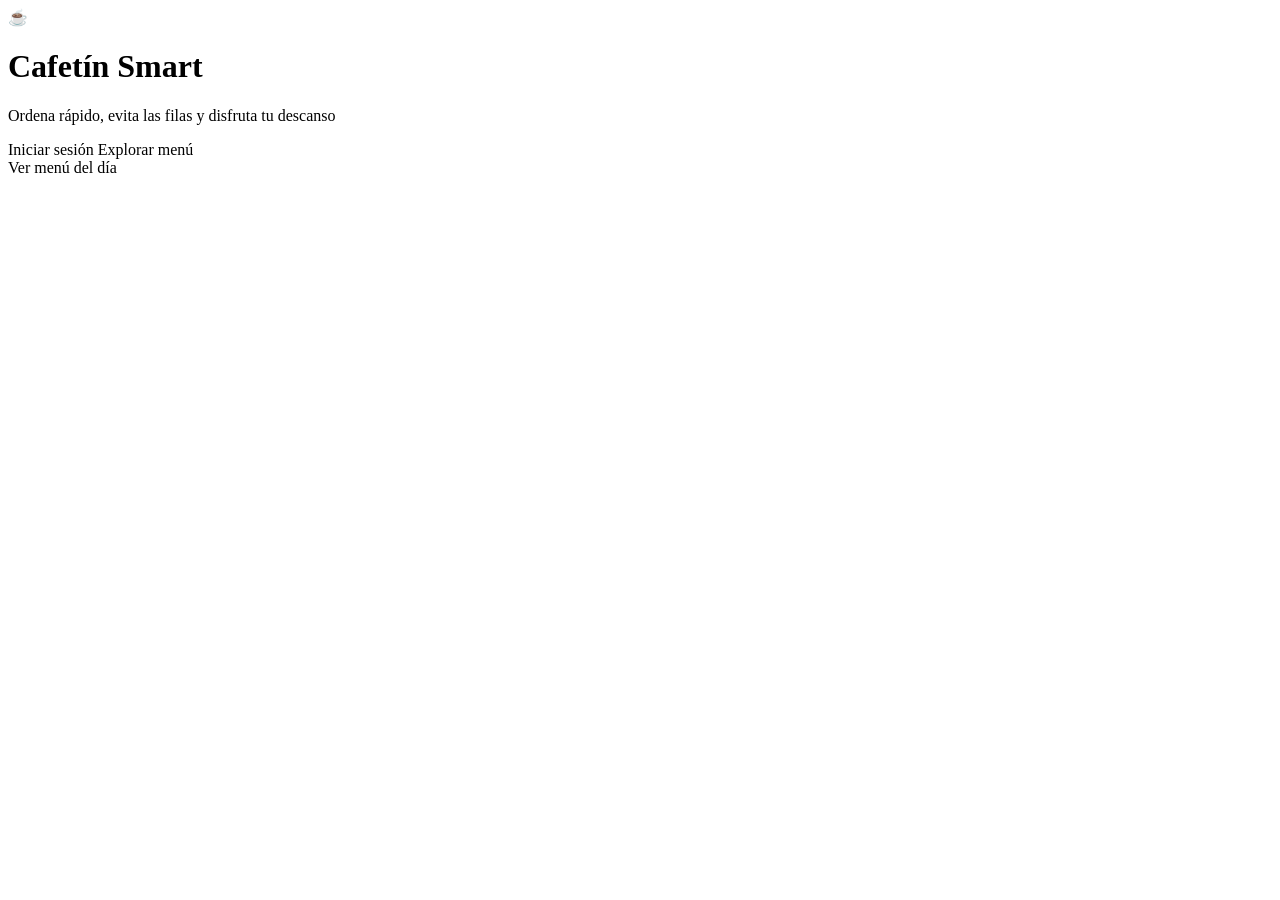
<file: src/main/resources/templates/index.html>
<!DOCTYPE html>
<html lang="es" xmlns:th="http://www.thymeleaf.org">
<head th:replace="~{fragments :: head('Cafetín Smart - Inicio')}"></head>
<body>
    <div th:replace="~{fragments :: accessibility}"></div>

    <div class="main-container">
        <!-- Reemplazamos header y paneles complejos visuales por brevedad, asumiendo lo central es la App -->
        <main id="main-content" role="main">
            <!-- Hero Section -->
            <div class="hero-section fade-in">
                <div class="hero-logo" role="img" aria-label="Logo de Cafetín Smart - taza de café">☕</div>
                <h1 class="hero-title">Cafetín Smart</h1>
                <p class="hero-subtitle">Ordena rápido, evita las filas y disfruta tu descanso</p>

                <!-- Botones principales -->
                <div class="hero-buttons">
                    <a th:href="@{/login}" class="btn btn-primary-custom" role="button">
                        <i class="bi bi-box-arrow-in-right" aria-hidden="true"></i> Iniciar sesión
                    </a>
                    <!-- MVC Enlace -->
                    <a th:href="@{/menu}" class="btn btn-secondary-custom" role="button">
                        <i class="bi bi-search" aria-hidden="true"></i> Explorar menú
                    </a>
                </div>
            </div>

            <section class="text-center mt-5 pt-4">
                <a th:href="@{/menu}" class="btn btn-primary-custom btn-lg">
                    <i class="bi bi-cup-hot" aria-hidden="true"></i> Ver menú del día
                </a>
            </section>
        </main>

        <footer th:replace="~{fragments :: footer}"></footer>
    </div>

    <div th:replace="~{fragments :: scripts}"></div>
</body>
</html>
</file>
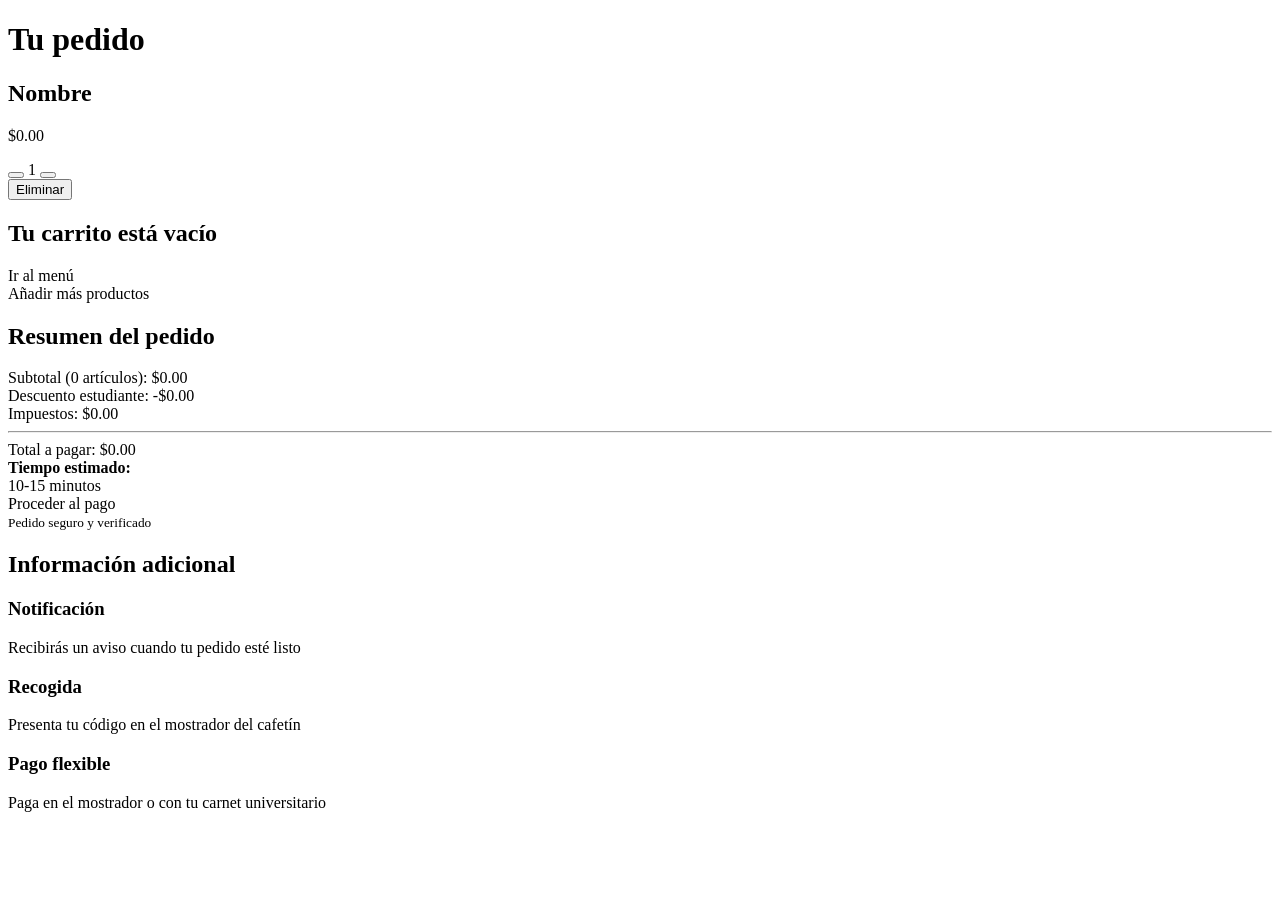
<file: src/main/resources/templates/carrito.html>
<!DOCTYPE html>
<html lang="es" xmlns:th="http://www.thymeleaf.org">
<head th:replace="~{fragments :: head('Carrito - Cafetín Smart')}"></head>
<body>
    <div th:replace="~{fragments :: accessibility}"></div>
    <header th:replace="~{fragments :: header}"></header>

    <div class="main-container">
        <main id="main-content" role="main">
            <h1 class="h2 mb-4" style="color: var(--color-secondary);">
                <i class="bi bi-cart3" aria-hidden="true"></i>
                Tu pedido
            </h1>

            <div class="row g-4">
                <!-- Columna de productos -->
                <div class="col-lg-8">
                    <!-- Lista de productos en el carrito -->
                    <div role="list" aria-label="Productos en el carrito" th:if="${!#lists.isEmpty(items)}">
                        
                        <!-- Bucle de productos en el carrito -->
                        <div class="cart-item" role="listitem" th:each="item : ${items}">
                            <div class="cart-item-info">
                                <h2 class="cart-item-name h5 mb-1" th:text="${item.producto.nombre}">Nombre</h2>
                                <p class="cart-item-price mb-0" th:text="'$' + ${#numbers.formatDecimal(item.producto.precio, 1, 2)}">$0.00</p>
                            </div>
                            
                            <!-- Controles de Cantidad -->
                            <div class="quantity-controls d-flex align-items-center">
                                <button type="button" class="quantity-btn btn-ajax-restar" th:data-id="${item.producto.id}" aria-label="Disminuir cantidad">
                                    <i class="bi bi-dash" aria-hidden="true"></i>
                                </button>
                                
                                <span class="quantity-display mx-2" th:text="${item.cantidad}">1</span>
                                
                                <button type="button" class="quantity-btn btn-ajax-sumar" th:data-id="${item.producto.id}" aria-label="Aumentar cantidad">
                                    <i class="bi bi-plus" aria-hidden="true"></i>
                                </button>
                            </div>
                            
                            <button type="button" class="btn btn-sm btn-outline-danger ms-3 btn-ajax-eliminar" th:data-id="${item.producto.id}">
                                <i class="bi bi-trash" aria-hidden="true"></i>
                                Eliminar
                            </button>
                        </div>
                    </div>

                    <!-- Mensaje de carrito vacío -->
                    <div th:if="${#lists.isEmpty(items)}">
                        <div class="product-card text-center p-5">
                            <div style="font-size: 4rem; color: var(--color-text-light);" aria-hidden="true">
                                <i class="bi bi-cart-x"></i>
                            </div>
                            <h2 class="h4 mt-3 mb-3" style="color: var(--color-text-light);">Tu carrito está vacío</h2>
                            <a th:href="@{/menu}" class="btn btn-primary-custom">
                                <i class="bi bi-arrow-left" aria-hidden="true"></i>
                                Ir al menú
                            </a>
                        </div>
                    </div>

                    <!-- Botón para añadir más productos -->
                    <div class="mt-4" th:if="${!#lists.isEmpty(items)}">
                        <a th:href="@{/menu}" class="btn btn-secondary-custom">
                            <i class="bi bi-plus-lg" aria-hidden="true"></i>
                            Añadir más productos
                        </a>
                    </div>
                </div>

                <!-- Columna de resumen -->
                <div class="col-lg-4">
                    <aside class="total-summary" aria-labelledby="summary-heading">
                        <h2 id="summary-heading" class="h4 mb-4" style="color: var(--color-secondary);">
                            Resumen del pedido
                        </h2>

                        <!-- Detalle de costos -->
                        <div class="total-row">
                            <span id="resumen-articulos" th:text="'Subtotal (' + ${cantidadCarrito} + ' artículos):'">Subtotal (0 artículos):</span>
                            <span id="resumen-subtotal" class="fw-semibold" th:text="'$' + ${#numbers.formatDecimal(total, 1, 2)}">$0.00</span>
                        </div>

                        <!-- Simulando el diseño original de descuento e impuestos pero en $0.00 -->
                        <div class="total-row">
                            <span>Descuento estudiante:</span>
                            <span class="fw-semibold" style="color: var(--color-success);">-$0.00</span>
                        </div>

                        <div class="total-row">
                            <span>Impuestos:</span>
                            <span class="fw-semibold">$0.00</span>
                        </div>

                        <hr style="border-color: var(--color-border);">

                        <div class="total-row grand-total">
                            <span>Total a pagar:</span>
                            <span id="resumen-total" style="color: var(--color-primary);" th:text="'$' + ${#numbers.formatDecimal(total, 1, 2)}">$0.00</span>
                        </div>

                        <!-- Tiempo estimado -->
                        <div class="alert alert-info mt-4 mb-4" role="status">
                            <div class="d-flex align-items-center gap-2">
                                <i class="bi bi-clock" aria-hidden="true" style="font-size: 1.5rem;"></i>
                                <div>
                                    <strong>Tiempo estimado:</strong><br>
                                    10-15 minutos
                                </div>
                            </div>
                        </div>

                        <!-- Botón de confirmación -->
                        <a th:href="@{/pago}" class="btn btn-primary-custom w-100 btn-lg" th:classappend="${#lists.isEmpty(items)} ? 'disabled' : ''">
                            <i class="bi bi-check-circle" aria-hidden="true"></i>
                            Proceder al pago
                        </a>
                        
                        <!-- Información adicional (Original) -->
                        <div class="mt-3 text-center">
                            <small class="text-muted-custom">
                                <i class="bi bi-shield-check" aria-hidden="true"></i>
                                Pedido seguro y verificado
                            </small>
                        </div>
                    </aside>
                </div>
            </div>
            
            <!-- Información adicional sobre el pedido (Original) -->
            <section class="mt-5" aria-labelledby="info-heading">
                <h2 id="info-heading" class="visually-hidden">Información adicional</h2>
                <div class="row g-3">
                    <div class="col-md-4">
                        <div class="d-flex align-items-start gap-3 p-3" style="background-color: var(--color-background-alt); border-radius: var(--radius-md);">
                            <i class="bi bi-bell" aria-hidden="true" style="font-size: 1.5rem; color: var(--color-primary);"></i>
                            <div>
                                <h3 class="h6 mb-1">Notificación</h3>
                                <p class="small mb-0 text-muted-custom">Recibirás un aviso cuando tu pedido esté listo</p>
                            </div>
                        </div>
                    </div>
                    <div class="col-md-4">
                        <div class="d-flex align-items-start gap-3 p-3" style="background-color: var(--color-background-alt); border-radius: var(--radius-md);">
                            <i class="bi bi-shop" aria-hidden="true" style="font-size: 1.5rem; color: var(--color-primary);"></i>
                            <div>
                                <h3 class="h6 mb-1">Recogida</h3>
                                <p class="small mb-0 text-muted-custom">Presenta tu código en el mostrador del cafetín</p>
                            </div>
                        </div>
                    </div>
                    <div class="col-md-4">
                        <div class="d-flex align-items-start gap-3 p-3" style="background-color: var(--color-background-alt); border-radius: var(--radius-md);">
                            <i class="bi bi-cash-coin" aria-hidden="true" style="font-size: 1.5rem; color: var(--color-primary);"></i>
                            <div>
                                <h3 class="h6 mb-1">Pago flexible</h3>
                                <p class="small mb-0 text-muted-custom">Paga en el mostrador o con tu carnet universitario</p>
                            </div>
                        </div>
                    </div>
                </div>
            </section>
        </main>
        <footer th:replace="~{fragments :: footer}"></footer>
    </div>
    <div th:replace="~{fragments :: scripts}"></div>
</body>
</html>
</file>
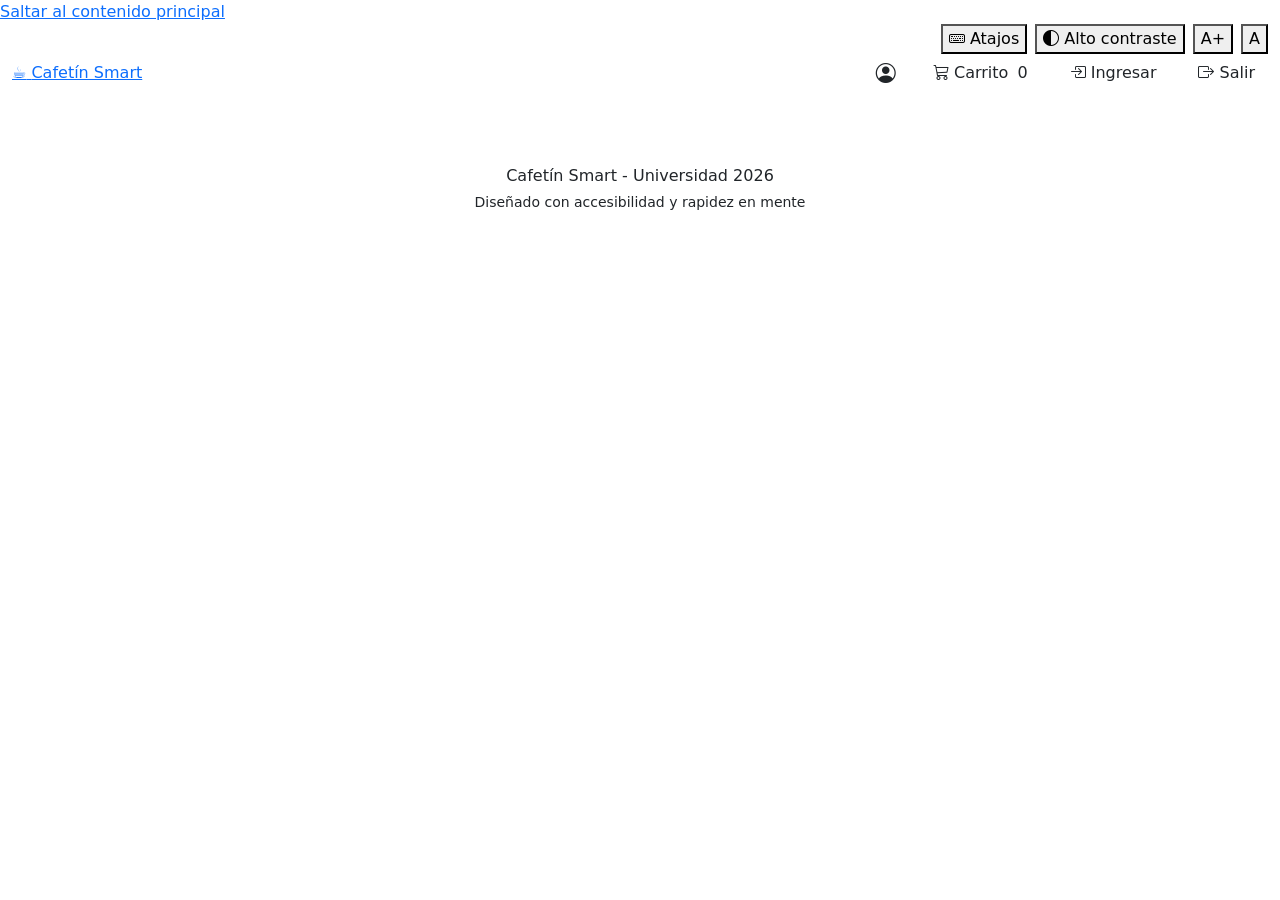
<file: src/main/resources/templates/fragments.html>
<!DOCTYPE html>
<html lang="es" xmlns:th="http://www.thymeleaf.org" xmlns:sec="http://www.thymeleaf.org/extras/spring-security">
<head th:fragment="head(title)">
    <meta charset="UTF-8">
    <meta name="viewport" content="width=device-width, initial-scale=1.0">
    <title th:text="${title}">Cafetín Smart</title>
    <!-- Bootstrap 5.3 CSS -->
    <link href="https://cdn.jsdelivr.net/npm/bootstrap@5.3.0/dist/css/bootstrap.min.css" rel="stylesheet">
    <!-- Bootstrap Icons -->
    <link rel="stylesheet" href="https://cdn.jsdelivr.net/npm/bootstrap-icons@1.11.0/font/bootstrap-icons.css">
    <!-- Custom CSS adaptado a Thymeleaf -->
    <link rel="stylesheet" th:href="@{/styles.css}">
</head>
<body>
    <!-- Accesibilidad -->
    <div th:fragment="accessibility">
        <!-- Skip to main content -->
        <a href="#main-content" class="skip-link">Saltar al contenido principal</a>

        <!-- Barra de accesibilidad con atajos de teclado visibles para lectores de pantalla -->
        <div class="accessibility-bar" role="region" aria-label="Opciones de accesibilidad">
            <div class="container-fluid d-flex justify-content-end align-items-center gap-2 flex-wrap">
                <!-- Botón de atajos de teclado -->
                <button type="button" class="accessibility-button" id="btn-show-shortcuts" aria-haspopup="dialog" aria-label="Ver atajos de teclado disponibles">
                    <i class="bi bi-keyboard" aria-hidden="true"></i>
                    <span class="d-none d-sm-inline">Atajos</span>
                </button>
                <!-- Botón alto contraste -->
                <button type="button" class="accessibility-button" id="btn-toggle-contrast" aria-pressed="false" aria-label="Alto contraste, atajo Alt más K">
                    <i class="bi bi-circle-half" aria-hidden="true"></i>
                    <span class="d-none d-sm-inline">Alto contraste</span>
                </button>
                <!-- Botón aumentar tamaño de texto -->
                <button type="button" class="accessibility-button" id="btn-increase-font" aria-pressed="false" aria-label="Aumentar tamaño del texto, atajo Alt más A">
                    <span aria-hidden="true">A+</span>
                    <span class="visually-hidden">Aumentar texto</span>
                </button>
                <!-- Botón restablecer tamaño de texto -->
                <button type="button" class="accessibility-button" id="btn-reset-font" aria-label="Restablecer tamaño del texto, atajo Alt más R">
                    <span aria-hidden="true">A</span>
                    <span class="visually-hidden">Restablecer texto</span>
                </button>
            </div>
        </div>

        <!-- Panel de atajos de teclado (legible por Narrador de Windows) -->
        <aside id="keyboard-shortcuts-panel" class="keyboard-shortcuts-panel" role="complementary" aria-labelledby="shortcuts-title" hidden>
            <div class="shortcuts-panel-content">
                <h2 id="shortcuts-title" class="shortcuts-panel-title">
                    <i class="bi bi-keyboard" aria-hidden="true"></i>
                    Atajos de teclado disponibles
                </h2>
                <button type="button" class="shortcuts-panel-close" aria-label="Cerrar panel de atajos">
                    <i class="bi bi-x-lg" aria-hidden="true"></i>
                </button>
                <div class="shortcuts-panel-body">
                    <section aria-labelledby="nav-shortcuts">
                        <h3 id="nav-shortcuts">Navegación</h3>
                        <ul role="list">
                            <li><kbd>Alt</kbd> + <kbd>C</kbd> <span>Ir al carrito de compras</span></li>
                            <li><kbd>Alt</kbd> + <kbd>M</kbd> <span>Ir al menú de productos</span></li>
                            <li><kbd>Alt</kbd> + <kbd>H</kbd> <span>Ir a la página de inicio</span></li>
                        </ul>
                    </section>
                    <section aria-labelledby="access-shortcuts">
                        <h3 id="access-shortcuts">Accesibilidad</h3>
                        <ul role="list">
                            <li><kbd>Alt</kbd> + <kbd>K</kbd> <span>Activar o desactivar alto contraste</span></li>
                            <li><kbd>Alt</kbd> + <kbd>A</kbd> <span>Aumentar tamaño del texto</span></li>
                            <li><kbd>Alt</kbd> + <kbd>R</kbd> <span>Restablecer tamaño del texto</span></li>
                        </ul>
                    </section>
                    <section aria-labelledby="general-shortcuts">
                        <h3 id="general-shortcuts">General</h3>
                        <ul role="list">
                            <li><kbd>Tab</kbd> <span>Navegar al siguiente elemento</span></li>
                            <li><kbd>Shift</kbd> + <kbd>Tab</kbd> <span>Navegar al elemento anterior</span></li>
                            <li><kbd>Enter</kbd> <span>Activar botón o enlace seleccionado</span></li>
                            <li><kbd>Escape</kbd> <span>Cerrar este panel</span></li>
                        </ul>
                    </section>
                </div>
            </div>
        </aside>
    </div>

    <!-- Header -->
    <header th:fragment="header" class="app-header">
        <div class="container-fluid">
            <div class="d-flex justify-content-between align-items-center">
                <!-- Enlace MVC a la ruta raíz -->
                <a th:href="@{/}" class="logo">
                    <span aria-hidden="true">☕</span>
                    <span>Cafetín Smart</span>
                </a>
                <div class="d-flex align-items-center gap-3">
                    <!-- Usuario Autenticado -->
                    <div sec:authorize="isAuthenticated()" class="d-none d-md-flex align-items-center text-dark">
                        <i class="bi bi-person-circle fs-5 me-2" style="color: var(--color-primary);"></i>
                        <span sec:authentication="principal.nombre" style="font-size: 0.95rem; font-weight: 500;"></span>
                    </div>

                    <!-- Botón Carrito -->
                    <a th:href="@{/carrito}" class="btn btn-primary-custom" aria-label="Ver carrito">
                        <i class="bi bi-cart3" aria-hidden="true"></i> Carrito
                        <span id="cart-badge"
                              class="cart-count-badge ms-1"
                              th:text="${cantidadCarrito}"
                              th:style="${cantidadCarrito > 0} ? '' : 'display:none;'">0</span>
                    </a>

                    <!-- Botón Iniciar Sesión (Público) -->
                    <a sec:authorize="isAnonymous()" th:href="@{/login}" class="btn btn-secondary-custom">
                        <i class="bi bi-box-arrow-in-right"></i> Ingresar
                    </a>

                    <!-- Botón Cerrar Sesión (Autenticado) -->
                    <form sec:authorize="isAuthenticated()" th:action="@{/logout}" method="post" class="m-0">
                        <button type="submit" class="btn btn-secondary-custom">
                            <i class="bi bi-box-arrow-right"></i> Salir
                        </button>
                    </form>
                </div>
            </div>
        </div>
    </header>

    <!-- Footer -->
    <footer th:fragment="footer" class="text-center mt-5 pt-4 pb-3" style="color: var(--color-text-light); border-top: 1px solid var(--color-border);">
        <p class="mb-1">Cafetín Smart - Universidad 2026</p>
        <p class="small">Diseñado con accesibilidad y rapidez en mente</p>
    </footer>

    <!-- Scripts -->
    <div th:fragment="scripts">
        <script src="https://cdn.jsdelivr.net/npm/bootstrap@5.3.0/dist/js/bootstrap.bundle.min.js"></script>
        <script th:src="@{/main.js}"></script>
        <!-- Script dinámico eliminado: ahora AJAX maneja el Toast -->
    </div>

</body>
</html>
</file>
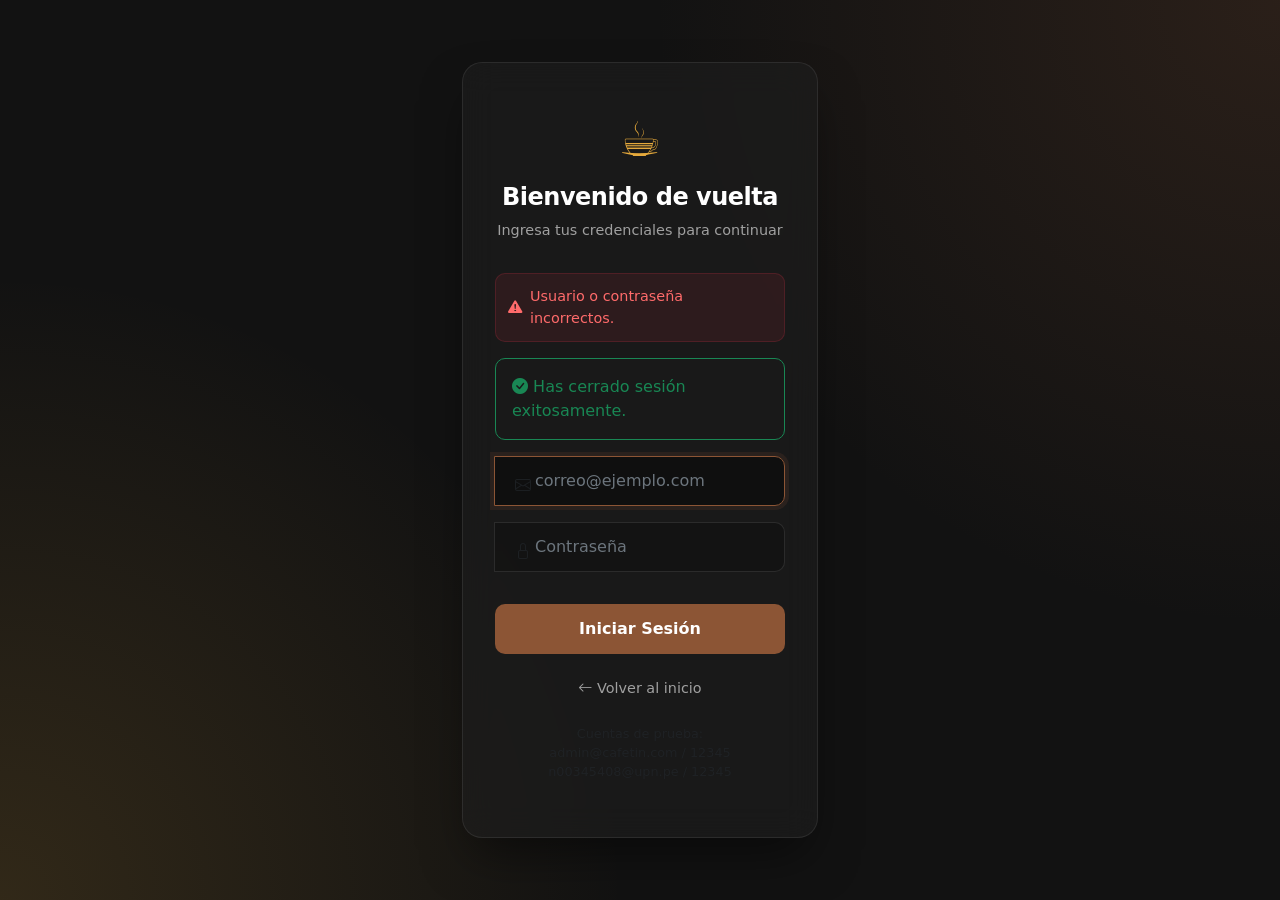
<file: src/main/resources/templates/login.html>
<!DOCTYPE html>
<html lang="es" xmlns:th="http://www.thymeleaf.org">
<head>
    <meta charset="UTF-8">
    <meta name="viewport" content="width=device-width, initial-scale=1.0">
    <title>Iniciar Sesión - Cafetín Smart</title>
    <!-- Bootstrap 5.3 CSS -->
    <link href="https://cdn.jsdelivr.net/npm/bootstrap@5.3.0/dist/css/bootstrap.min.css" rel="stylesheet">
    <!-- Bootstrap Icons -->
    <link rel="stylesheet" href="https://cdn.jsdelivr.net/npm/bootstrap-icons@1.11.0/font/bootstrap-icons.css">
    
    <style>
        :root {
            --color-primary: #8C5535;
            --color-primary-dark: #6A3E24;
            --color-accent: #E5A93C;
        }
        
        body {
            background-color: #121212;
            color: #ffffff;
            font-family: 'Inter', system-ui, -apple-system, sans-serif;
            min-height: 100vh;
            display: flex;
            align-items: center;
            justify-content: center;
            margin: 0;
            background-image: radial-gradient(circle at top right, rgba(140, 85, 53, 0.2), transparent 40%),
                              radial-gradient(circle at bottom left, rgba(229, 169, 60, 0.15), transparent 40%);
        }

        .login-container {
            width: 100%;
            max-width: 420px;
            padding: 2rem;
        }

        .login-card {
            background: rgba(30, 30, 30, 0.6);
            backdrop-filter: blur(16px);
            -webkit-backdrop-filter: blur(16px);
            border: 1px solid rgba(255, 255, 255, 0.08);
            border-radius: 20px;
            padding: 2.5rem 2rem;
            box-shadow: 0 25px 50px -12px rgba(0, 0, 0, 0.5);
        }

        .logo-icon {
            font-size: 3rem;
            color: var(--color-accent);
            text-align: center;
            margin-bottom: 0.5rem;
            animation: float 3s ease-in-out infinite;
        }

        @keyframes float {
            0% { transform: translateY(0px); }
            50% { transform: translateY(-10px); }
            100% { transform: translateY(0px); }
        }

        .login-title {
            text-align: center;
            font-weight: 700;
            font-size: 1.5rem;
            margin-bottom: 0.5rem;
            letter-spacing: -0.5px;
        }

        .login-subtitle {
            text-align: center;
            color: #a0a0a0;
            font-size: 0.9rem;
            margin-bottom: 2rem;
        }

        .form-control-custom {
            background: rgba(0, 0, 0, 0.2);
            border: 1px solid rgba(255, 255, 255, 0.1);
            color: #fff;
            border-radius: 10px;
            padding: 0.75rem 1rem;
            transition: all 0.3s ease;
        }

        .form-control-custom:focus {
            background: rgba(0, 0, 0, 0.4);
            border-color: var(--color-primary);
            box-shadow: 0 0 0 4px rgba(140, 85, 53, 0.15);
            color: #fff;
        }

        .form-control-custom::placeholder {
            color: #6c757d;
        }

        .btn-login {
            background: var(--color-primary);
            color: white;
            border: none;
            border-radius: 10px;
            padding: 0.8rem;
            font-weight: 600;
            width: 100%;
            transition: all 0.3s ease;
            margin-top: 1rem;
        }

        .btn-login:hover {
            background: var(--color-primary-dark);
            transform: translateY(-2px);
            box-shadow: 0 10px 20px rgba(140, 85, 53, 0.3);
        }

        .back-link {
            display: block;
            text-align: center;
            color: #a0a0a0;
            text-decoration: none;
            margin-top: 1.5rem;
            font-size: 0.9rem;
            transition: color 0.3s ease;
        }

        .back-link:hover {
            color: white;
        }

        .alert-custom {
            background: rgba(220, 53, 69, 0.1);
            border: 1px solid rgba(220, 53, 69, 0.2);
            color: #ff6b6b;
            border-radius: 10px;
            padding: 0.75rem;
            font-size: 0.9rem;
            display: flex;
            align-items: center;
            gap: 0.5rem;
        }
    </style>
</head>
<body>

    <div class="login-container fade-in">
        <div class="login-card">
            <div class="logo-icon">☕</div>
            <h1 class="login-title">Bienvenido de vuelta</h1>
            <p class="login-subtitle">Ingresa tus credenciales para continuar</p>

            <!-- Mensaje de error de Spring Security -->
            <div th:if="${param.error}" class="alert alert-custom mb-3" role="alert">
                <i class="bi bi-exclamation-triangle-fill"></i>
                <span>Usuario o contraseña incorrectos.</span>
            </div>

            <!-- Mensaje de logout de Spring Security -->
            <div th:if="${param.logout}" class="alert alert-success bg-transparent border-success text-success mb-3" style="border-radius: 10px;" role="alert">
                <i class="bi bi-check-circle-fill"></i>
                <span>Has cerrado sesión exitosamente.</span>
            </div>

            <form th:action="@{/login}" method="post">
                <!-- Username -->
                <div class="mb-3">
                    <label for="username" class="form-label visually-hidden">Correo electrónico</label>
                    <div class="input-group">
                        <span class="input-group-text bg-transparent border-0 text-muted" style="position: absolute; z-index: 10; margin-top: 0.75rem; margin-left: 0.5rem;">
                            <i class="bi bi-envelope"></i>
                        </span>
                        <input type="email" id="username" name="username" class="form-control form-control-custom" style="padding-left: 2.5rem;" placeholder="correo@ejemplo.com" required autofocus>
                    </div>
                </div>

                <!-- Password -->
                <div class="mb-3">
                    <label for="password" class="form-label visually-hidden">Contraseña</label>
                    <div class="input-group">
                        <span class="input-group-text bg-transparent border-0 text-muted" style="position: absolute; z-index: 10; margin-top: 0.75rem; margin-left: 0.5rem;">
                            <i class="bi bi-lock"></i>
                        </span>
                        <input type="password" id="password" name="password" class="form-control form-control-custom" style="padding-left: 2.5rem;" placeholder="Contraseña" required>
                    </div>
                </div>

                <!-- Botón -->
                <button type="submit" class="btn btn-login">
                    Iniciar Sesión
                </button>
            </form>

            <a th:href="@{/}" class="back-link">
                <i class="bi bi-arrow-left"></i> Volver al inicio
            </a>
            
            <div class="text-center mt-4 text-muted" style="font-size: 0.8rem;">
                <p class="mb-0">Cuentas de prueba:</p>
                <p class="mb-0">admin@cafetin.com / 12345</p>
                <p>n00345408@upn.pe / 12345</p>
            </div>
        </div>
    </div>

</body>
</html>
</file>
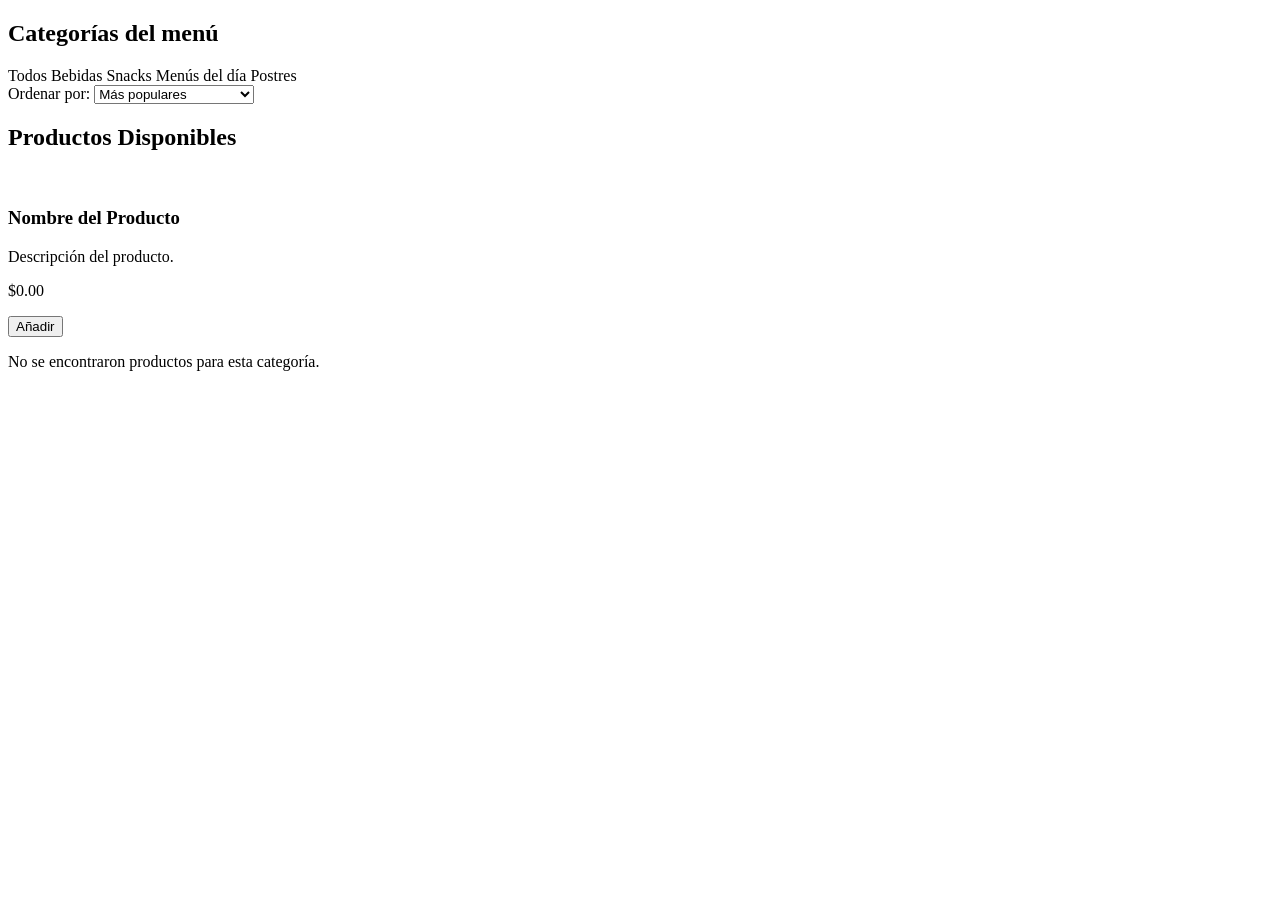
<file: src/main/resources/templates/menu.html>
<!DOCTYPE html>
<html lang="es" xmlns:th="http://www.thymeleaf.org">
<head th:replace="~{fragments :: head('Menú - Cafetín Smart')}"></head>
<body>
    <div th:replace="~{fragments :: accessibility}"></div>
    <header th:replace="~{fragments :: header}"></header>

    <div class="main-container">
        <main id="main-content" role="main">
            <!-- Filtros y categorías DYNAMICOS MVC -->
            <section aria-labelledby="categories-heading" class="mb-4">
                <h1 id="categories-heading" class="visually-hidden">Categorías del menú</h1>
                <div class="d-flex flex-wrap gap-2 justify-content-center mb-4">
                    <!-- Usamos th:classappend para pintar el activo dependiendo de la categoriaSeleccionada que viene del controller -->
                    <a th:href="@{/menu(categoria='todos', orden=${ordenSeleccionado})}" 
                       class="category-badge"
                       th:classappend="${categoriaSeleccionada == 'todos'} ? 'active' : ''">
                        <i class="bi bi-grid" aria-hidden="true"></i> Todos
                    </a>
                    <a th:href="@{/menu(categoria='bebidas', orden=${ordenSeleccionado})}" 
                       class="category-badge"
                       th:classappend="${categoriaSeleccionada == 'bebidas'} ? 'active' : ''">
                        <i class="bi bi-cup-hot" aria-hidden="true"></i> Bebidas
                    </a>
                    <a th:href="@{/menu(categoria='snacks', orden=${ordenSeleccionado})}" 
                       class="category-badge"
                       th:classappend="${categoriaSeleccionada == 'snacks'} ? 'active' : ''">
                        <i class="bi bi-basket" aria-hidden="true"></i> Snacks
                    </a>
                    <a th:href="@{/menu(categoria='menus', orden=${ordenSeleccionado})}" 
                       class="category-badge"
                       th:classappend="${categoriaSeleccionada == 'menus'} ? 'active' : ''">
                        <i class="bi bi-egg-fried" aria-hidden="true"></i> Menús del día
                    </a>
                    <a th:href="@{/menu(categoria='postres', orden=${ordenSeleccionado})}" 
                       class="category-badge"
                       th:classappend="${categoriaSeleccionada == 'postres'} ? 'active' : ''">
                        <i class="bi bi-cake2" aria-hidden="true"></i> Postres
                    </a>
                </div>

                <!-- Filtros adicionales de Ordenamiento -->
                <form id="form-orden" th:action="@{/menu}" method="get" class="d-flex flex-wrap gap-2 justify-content-end align-items-center">
                    <input type="hidden" name="categoria" th:value="${categoriaSeleccionada}">
                    <label for="sort-select" class="fw-semibold text-muted-custom">Ordenar por:</label>
                    <select name="orden" id="sort-select" class="form-select" style="width: auto; min-width: 160px;" aria-label="Ordenar productos" onchange="document.getElementById('form-orden').submit()">
                        <option value="popular" th:selected="${ordenSeleccionado == 'popular'}">Más populares</option>
                        <option value="price-low" th:selected="${ordenSeleccionado == 'price-low'}">Precio: menor a mayor</option>
                        <option value="price-high" th:selected="${ordenSeleccionado == 'price-high'}">Precio: mayor a menor</option>
                        <option value="name" th:selected="${ordenSeleccionado == 'name'}">Nombre A-Z</option>
                    </select>
                </form>
            </section>

            <!-- LISTADO DINÁMICO DESDE JAVA MVC -->
            <section class="mb-5">
                <h2 class="h3 mb-4" style="color: var(--color-secondary);">
                    <i class="bi bi-bag-check" aria-hidden="true"></i> Productos Disponibles
                </h2>
                
                <div class="row g-4">
                    <!-- Este es el bloque repetitivo th:each  -->
                    <div class="col-sm-6 col-lg-4" th:each="producto : ${productos}">
                        <article class="product-card">
                            <div class="product-image-container">
                                <img th:src="${producto.imagenUrl}"
                                     th:alt="${producto.nombre}"
                                     class="product-image"
                                     loading="lazy">
                            </div>
                            <div class="product-info">
                                <h3 class="product-name" th:text="${producto.nombre}">Nombre del Producto</h3>
                                <p class="product-description" th:text="${producto.descripcion}">
                                    Descripción del producto.
                                </p>
                                <p class="product-price" th:text="'$' + ${#numbers.formatDecimal(producto.precio, 1, 2)}">$0.00</p>
                                <button type="button" class="btn btn-primary-custom w-100 btn-ajax-add" th:data-id="${producto.id}">
                                    <i class="bi bi-plus-circle" aria-hidden="true"></i> Añadir
                                </button>
                            </div>
                        </article>
                    </div>
                    
                    <!-- Mensaje si no hay productos -->
                    <div th:if="${#lists.isEmpty(productos)}" class="col-12 text-center text-muted">
                        <p>No se encontraron productos para esta categoría.</p>
                    </div>
                </div>
            </section>
        </main>

        <footer th:replace="~{fragments :: footer}"></footer>
    </div>

    <div th:replace="~{fragments :: scripts}"></div>
</body>
</html>
</file>
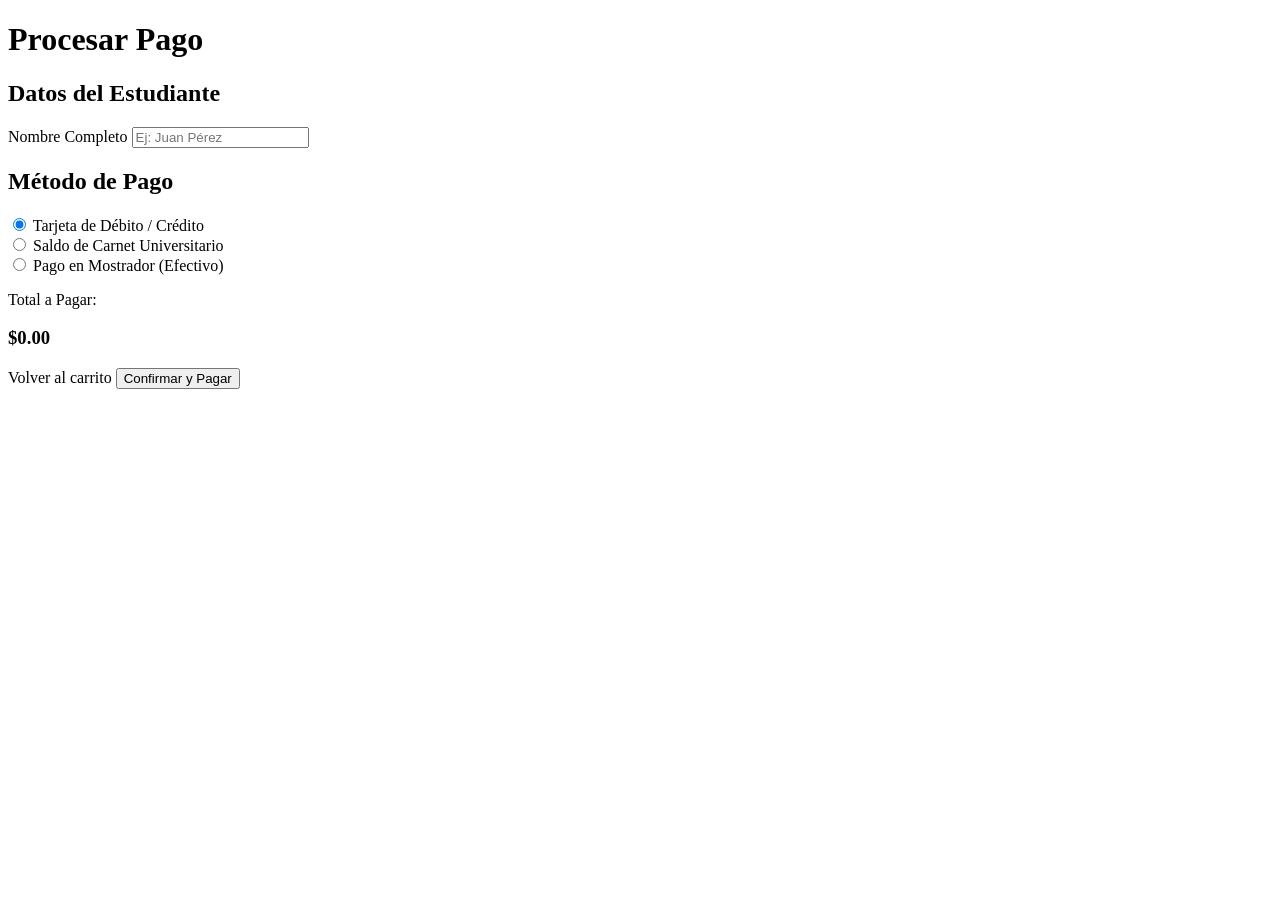
<file: src/main/resources/templates/pago.html>
<!DOCTYPE html>
<html lang="es" xmlns:th="http://www.thymeleaf.org">
<head th:replace="~{fragments :: head('Pago - Cafetín Smart')}"></head>
<body>
    <div th:replace="~{fragments :: accessibility}"></div>
    <header th:replace="~{fragments :: header}"></header>

    <div class="main-container">
        <main id="main-content" role="main">
            <div class="row justify-content-center">
                <div class="col-lg-8">
                    <h1 class="h2 mb-4" style="color: var(--color-secondary);">
                        <i class="bi bi-credit-card" aria-hidden="true"></i>
                        Procesar Pago
                    </h1>

                    <div class="card shadow-sm border-0 mb-4">
                        <div class="card-body p-4">
                            <!-- Formulario de Pago -->
                            <form th:action="@{/pago/procesar}" method="post">
                                
                                <div class="mb-4">
                                    <h2 class="h5 mb-3">Datos del Estudiante</h2>
                                    <div class="mb-3">
                                        <label for="nombre" class="form-label">Nombre Completo</label>
                                        <input type="text" class="form-control" id="nombre" name="nombre" th:value="${nombreUsuario}" required placeholder="Ej: Juan Pérez">
                                    </div>
                                </div>

                                <div class="mb-4">
                                    <h2 class="h5 mb-3">Método de Pago</h2>
                                    <div class="form-check mb-2">
                                        <input class="form-check-input" type="radio" name="metodo" id="tarjeta" value="TARJETA" checked>
                                        <label class="form-check-label" for="tarjeta">
                                            <i class="bi bi-credit-card"></i> Tarjeta de Débito / Crédito
                                        </label>
                                    </div>
                                    <div class="form-check mb-2">
                                        <input class="form-check-input" type="radio" name="metodo" id="carnet" value="CARNET">
                                        <label class="form-check-label" for="carnet">
                                            <i class="bi bi-person-badge"></i> Saldo de Carnet Universitario
                                        </label>
                                    </div>
                                    <div class="form-check mb-2">
                                        <input class="form-check-input" type="radio" name="metodo" id="efectivo" value="EFECTIVO">
                                        <label class="form-check-label" for="efectivo">
                                            <i class="bi bi-cash"></i> Pago en Mostrador (Efectivo)
                                        </label>
                                    </div>
                                </div>

                                <!-- Resumen de Pago (Datos simulados de tarjeta si se elige tarjeta) -->
                                <div class="p-3 bg-light rounded mb-4">
                                    <p class="mb-1 text-muted">Total a Pagar:</p>
                                    <h3 class="h4" style="color: var(--color-primary);" th:text="'$' + ${#numbers.formatDecimal(total, 1, 2)}">$0.00</h3>
                                </div>

                                <div class="d-flex justify-content-between">
                                    <a th:href="@{/carrito}" class="btn btn-outline-secondary">
                                        <i class="bi bi-arrow-left"></i> Volver al carrito
                                    </a>
                                    <button type="submit" class="btn btn-primary-custom">
                                        <i class="bi bi-check-circle"></i> Confirmar y Pagar
                                    </button>
                                </div>
                            </form>
                        </div>
                    </div>
                </div>
            </div>
        </main>
        <footer th:replace="~{fragments :: footer}"></footer>
    </div>
    <div th:replace="~{fragments :: scripts}"></div>
</body>
</html>
</file>
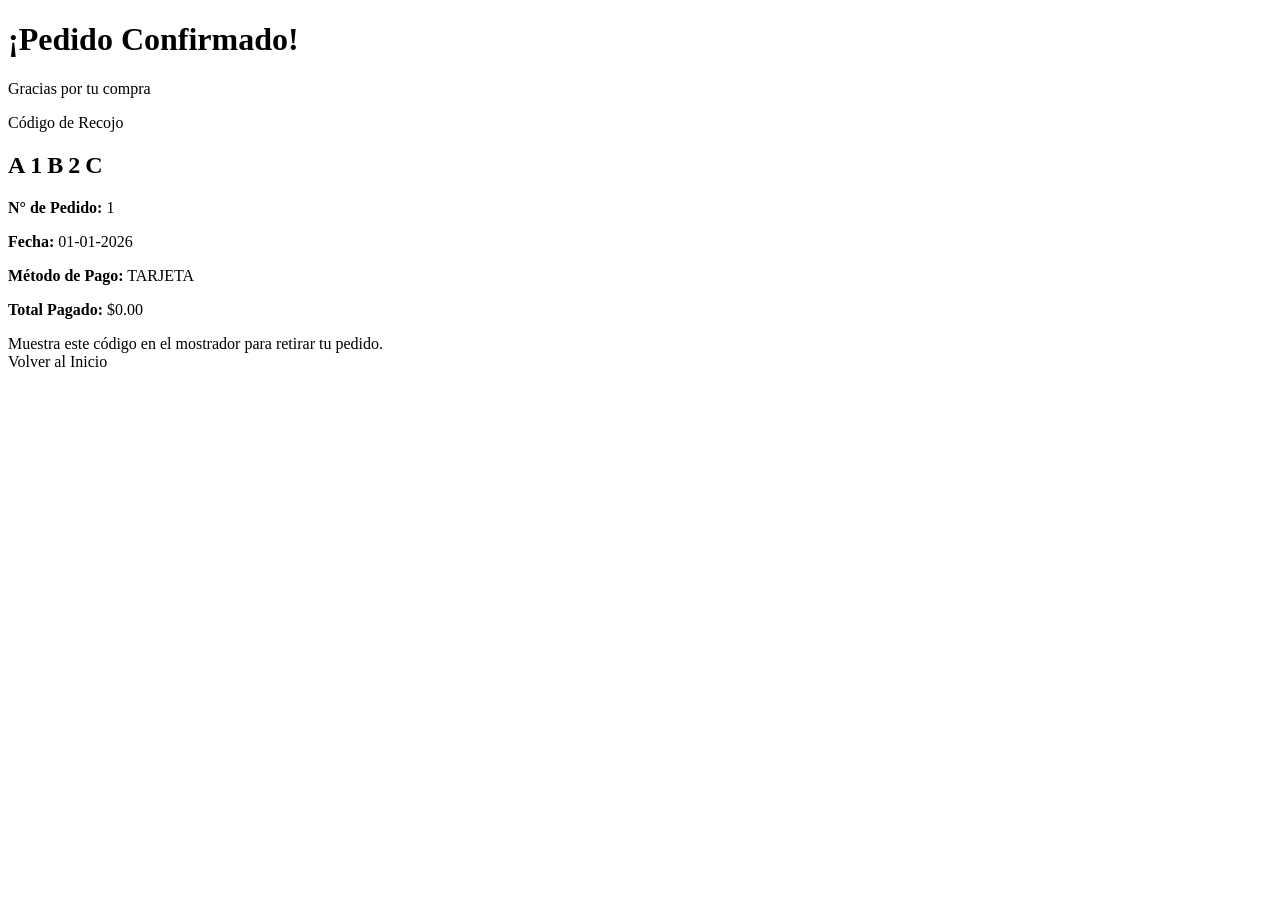
<file: src/main/resources/templates/ticket.html>
<!DOCTYPE html>
<html lang="es" xmlns:th="http://www.thymeleaf.org">
<head th:replace="~{fragments :: head('Ticket de Compra - Cafetín Smart')}"></head>
<body>
    <div th:replace="~{fragments :: accessibility}"></div>
    <header th:replace="~{fragments :: header}"></header>

    <div class="main-container">
        <main id="main-content" role="main" class="d-flex justify-content-center align-items-center" style="min-height: 70vh;">
            <div class="card shadow-lg border-0" style="max-width: 500px; width: 100%;">
                <div class="card-body p-5 text-center">
                    <div class="mb-4">
                        <i class="bi bi-check-circle-fill" style="font-size: 5rem; color: var(--color-success);"></i>
                    </div>
                    
                    <h1 class="h2 mb-2" style="color: var(--color-secondary);">¡Pedido Confirmado!</h1>
                    <p class="text-muted mb-4" th:text="'Gracias por tu compra, ' + ${pedido.nombreCliente}">Gracias por tu compra</p>

                    <div class="p-4 rounded mb-4" style="background-color: var(--color-background-alt); border: 2px dashed var(--color-border);">
                        <p class="mb-1 text-muted text-uppercase small fw-bold">Código de Recojo</p>
                        <h2 class="display-4 fw-bold" style="color: var(--color-primary); letter-spacing: 5px;" th:text="${pedido.codigoRecojo}">A1B2C</h2>
                    </div>

                    <div class="text-start mb-4">
                        <p class="mb-1"><strong>N° de Pedido:</strong> <span th:text="${pedido.id}">1</span></p>
                        <p class="mb-1"><strong>Fecha:</strong> <span th:text="${#temporals.format(pedido.fechaCreacion, 'dd-MM-yyyy HH:mm')}">01-01-2026</span></p>
                        <p class="mb-1"><strong>Método de Pago:</strong> <span th:text="${pedido.metodoPago}">TARJETA</span></p>
                        <p class="mb-1"><strong>Total Pagado:</strong> <span class="fw-bold" style="color: var(--color-primary);" th:text="'$' + ${#numbers.formatDecimal(pedido.total, 1, 2)}">$0.00</span></p>
                    </div>

                    <div class="alert alert-info">
                        <i class="bi bi-info-circle me-2"></i>
                        Muestra este código en el mostrador para retirar tu pedido.
                    </div>

                    <div class="mt-4">
                        <a th:href="@{/}" class="btn btn-secondary-custom">
                            <i class="bi bi-house"></i> Volver al Inicio
                        </a>
                    </div>
                </div>
            </div>
        </main>
        <footer th:replace="~{fragments :: footer}"></footer>
    </div>
    <div th:replace="~{fragments :: scripts}"></div>
</body>
</html>
</file>
